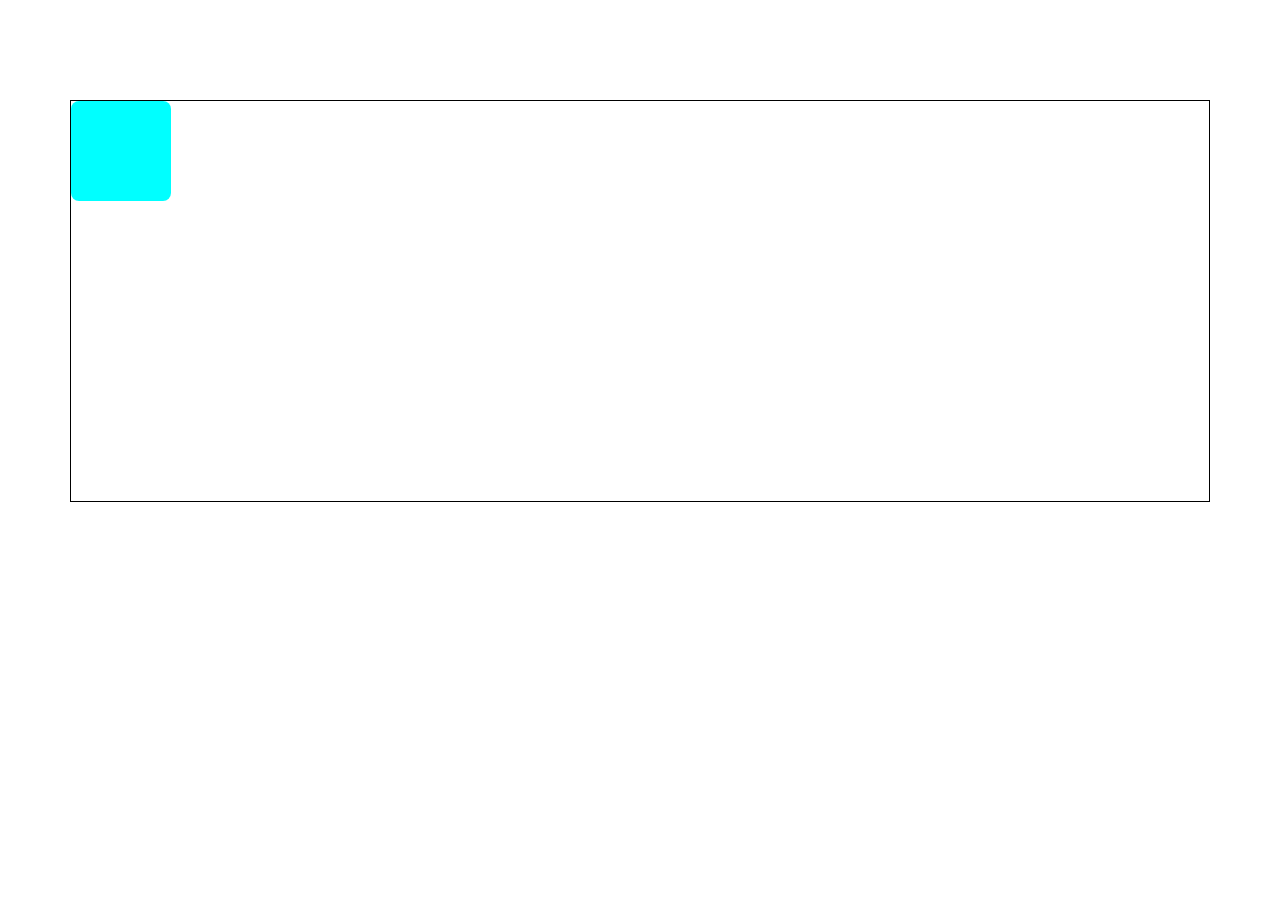
<file: Animations/index.html>
<!DOCTYPE html>
<html lang="en">
<head>
    <meta charset="UTF-8">
    <meta name="viewport" content="width=device-width, initial-scale=1.0">
    <title>Animations</title>
    <link rel="stylesheet" href="./style.css">
</head>
<body>

    <div class="container">
        <div class="box"></div>
    </div>
    
</body>
</html>
</file>
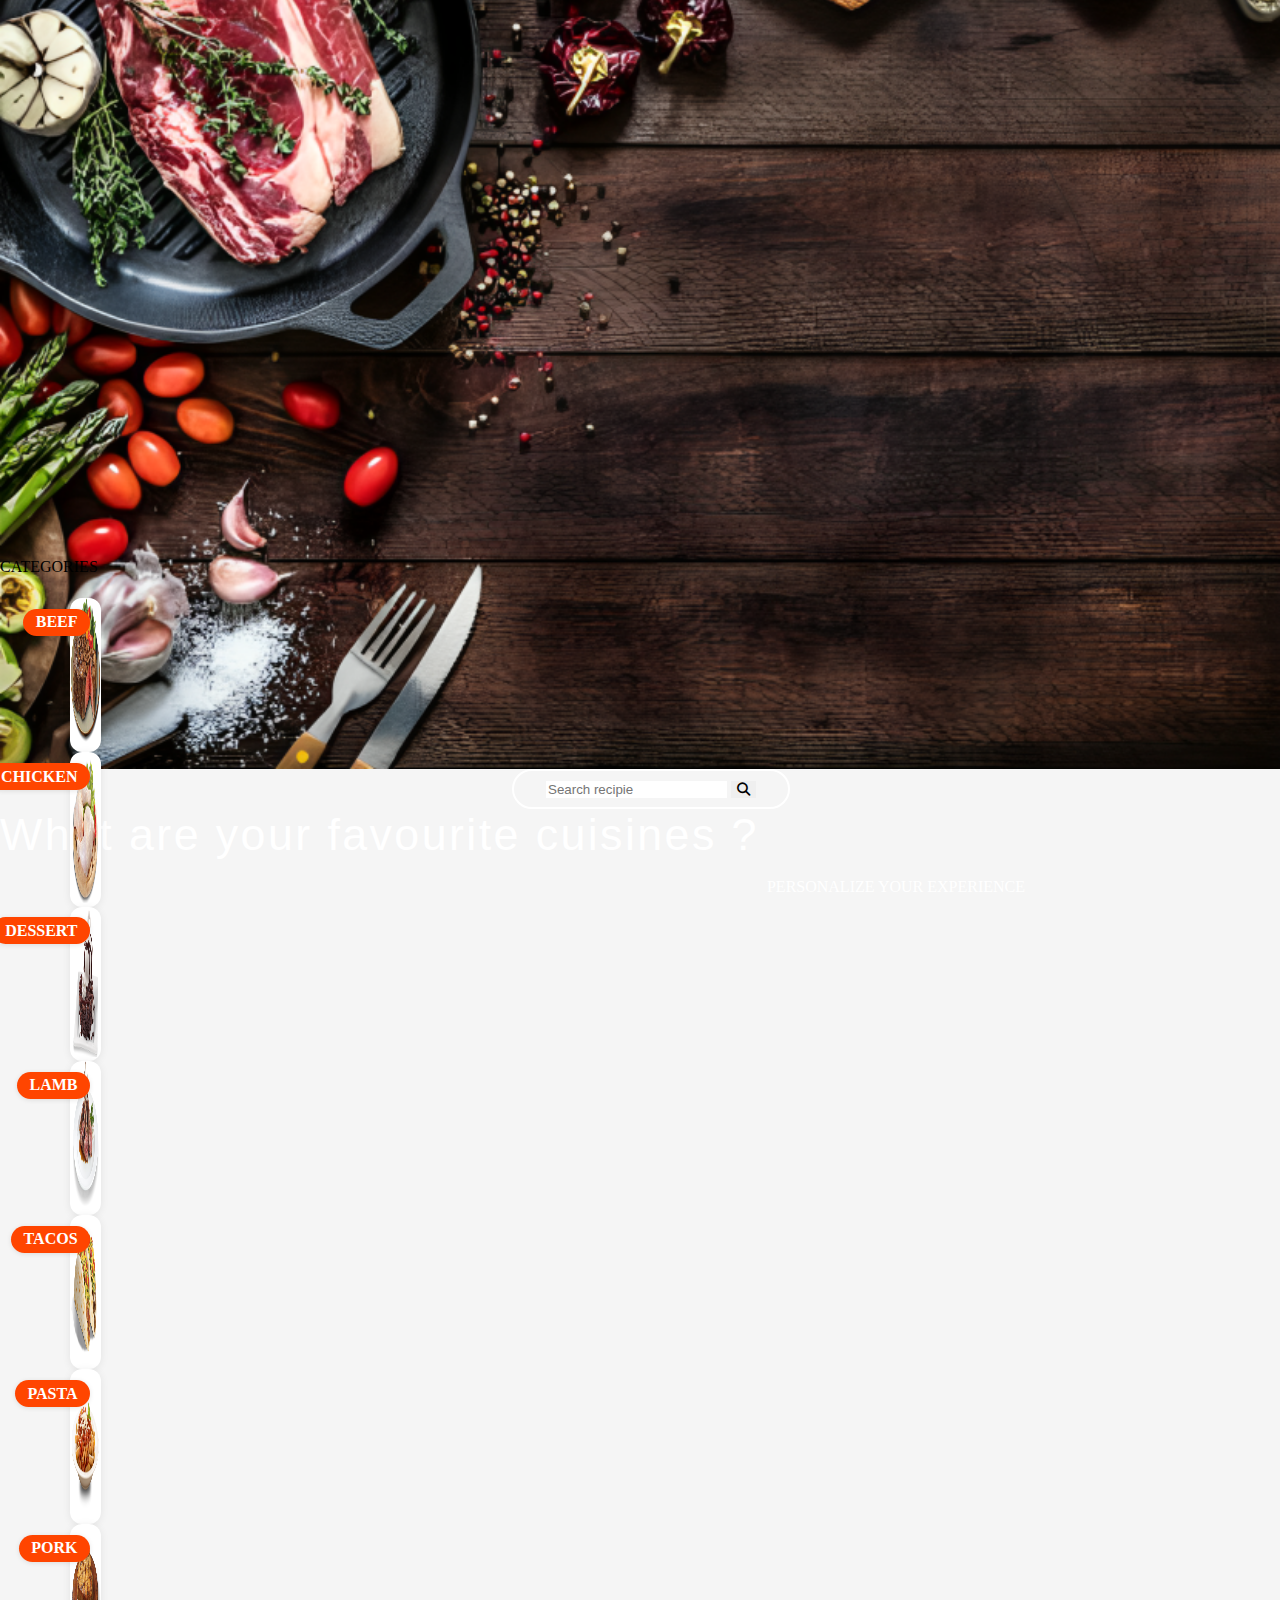
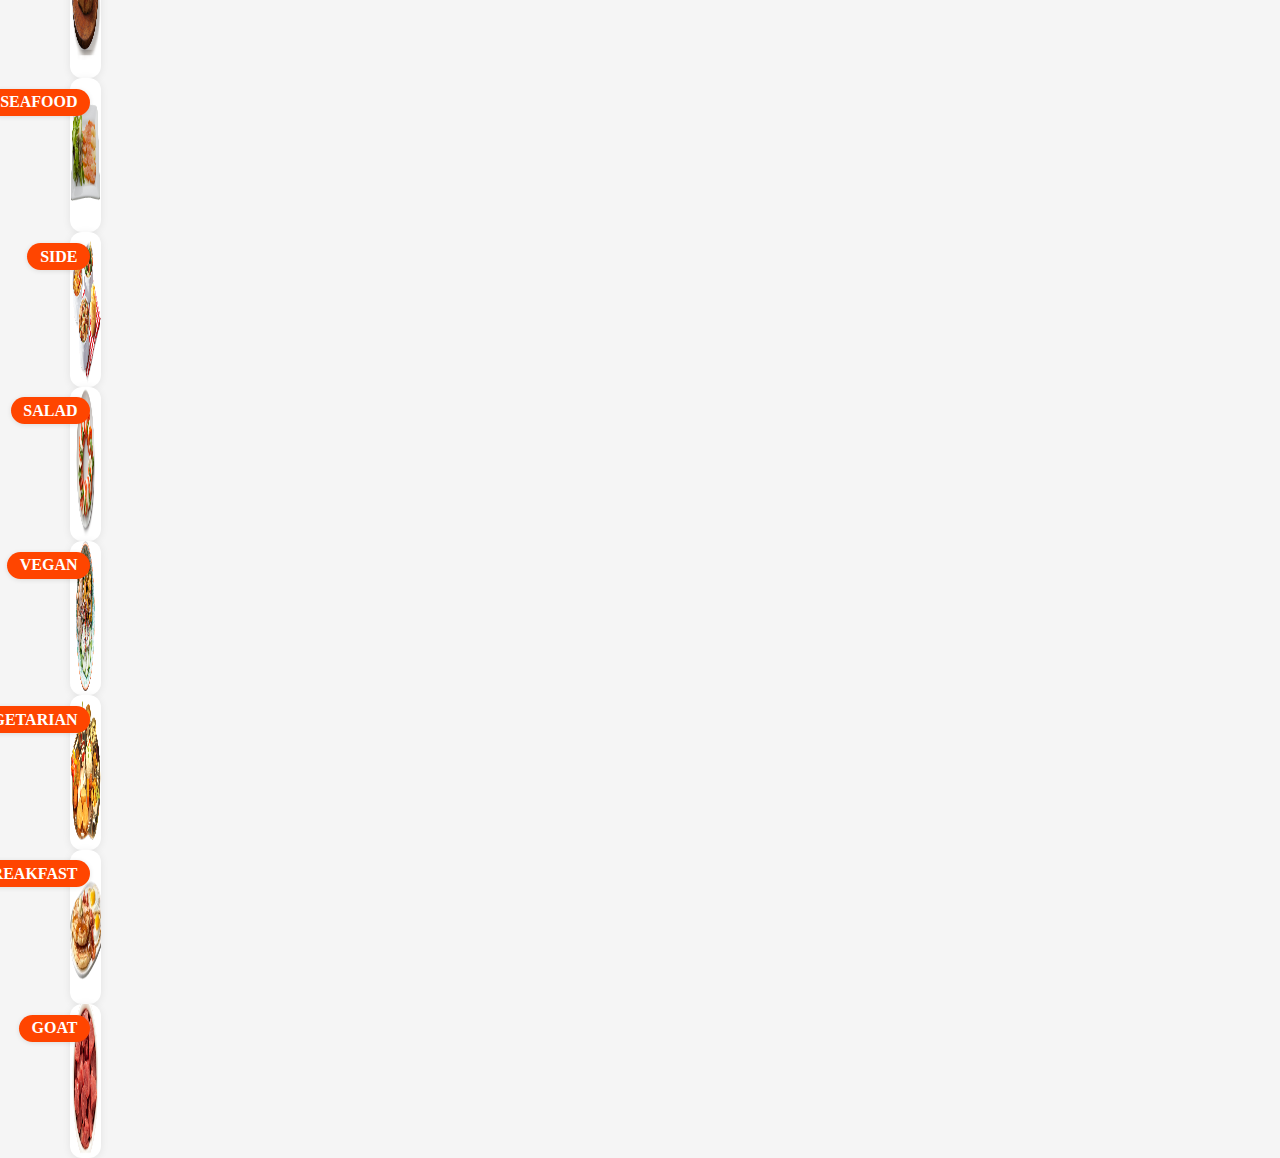
<file: MealFinder/index.html>
<!DOCTYPE html>
<html lang="en">
<head>
    <meta charset="UTF-8">
    <meta name="viewport" content="width=device-width, initial-scale=1.0">
    <title>MealFinder</title>
    <link rel="stylesheet" href="./style.css">
    <link rel="stylesheet" href="https://cdnjs.cloudflare.com/ajax/libs/font-awesome/6.4.0/css/all.min.css" />
</head>
<body>
    <div class="container">   
        <!--Navbar  -->
        <div class="nav">
            <div class="logo">
                <img src="./assets/images/mflogo.jpg" alt="img"> 
            </div>
            <div class="hamburger">
                <i class="fa-solid fa-bars" style="color: #ffffff;"></i>
            </div>
        </div>
        
        <!--Navbar ends -->   
        
        <!-- search container -->
        <div class="searchcontainer">
                <img src="./assets/images/Screenshot 2025-07-18 134955.png" alt="tableimage">
                    <form class="searchbar" action="#">
                    <input type="search" placeholder="Search recipie" name="search">
                    <button type="submit"><i class="fa fa-search"></i></button>
                    </form>
                <div class="text">What are your favourite cuisines ?</div>
                <p class="ptext">PERSONALIZE YOUR EXPERIENCE</p>
        </div>
        <!-- search container -->


        <!--Categories  -->

        <div class="categories">
            <P>CATEGORIES</P>
        </div>

        <div class="border">

        </div>

     <!--Categories  ends -->

     <!-- category cards -->

        <div class="categoriescontainer">
            <div class="cards">

                <div class="category-card">
                    <img src="./assets/images/beef.png" alt="Beef" />
                    <span >BEEF</span>
                </div>

                <div class="category-card">
                    <img src="./assets/images/chicken.png" alt="Chicken" />
                    <span >CHICKEN</span>
                </div>

                <div class="category-card">
                    <img src="./assets/images/dessert.png" alt="Dessert" />
                    <span >DESSERT</span>
                </div>

                <div class="category-card">
                    <img src="./assets/images/lamb.png" alt="Lamb" />
                    <span >LAMB</span>
                </div>

                <div class="category-card">
                    <img src="./assets/images/miscellaneous.png" alt="Misc" />
                    <span >TACOS</span>
                </div>

                <div class="category-card">
                    <img src="./assets/images/pasta.png" alt="Pasta" />
                    <span >PASTA</span>
                </div>

                <div class="category-card">
                    <img src="./assets/images/pork.png" alt="Pork" />
                    <span >PORK</span>
                </div>

                <div class="category-card">
                    <img src="./assets/images/seafood.png" alt="Seafood" />
                    <span >SEAFOOD</span>
                </div>

                <div class="category-card">
                    <img src="./assets/images/side.png" alt="Side" />
                    <span >SIDE</span>
                </div>

                <div class="category-card">
                    <img src="./assets/images/starter.png" alt="Salad" />
                    <span >SALAD</span>
                </div>

                <div class="category-card" id="faultimg">
                    <img src="./assets/images/vegan.png" alt="Vegan" />
                    <span >VEGAN</span>
                </div>

                <div class="category-card" id="faultimg">
                    <a href="vegetarian.html">
                    <img src="./assets/images/vegetarian.png" alt="Vegetarian" />
                    </a>
                    <span >VEGETARIAN</span>  
                </div>

                <div class="category-card" id="faultimg">
                    <img src="./assets/images/breakfast.png" alt="Breakfast" />
                    <span >BREAKFAST</span>
                </div>

                <div class="category-card" id="faultimg">
                    <img src="./assets/images/goat.png" alt="Goat" />
                    <span >GOAT</span>
                </div>
            </div>    

        </div>
        
     <!-- category cards end -->

     </div>  









</body>
</html>
</file>
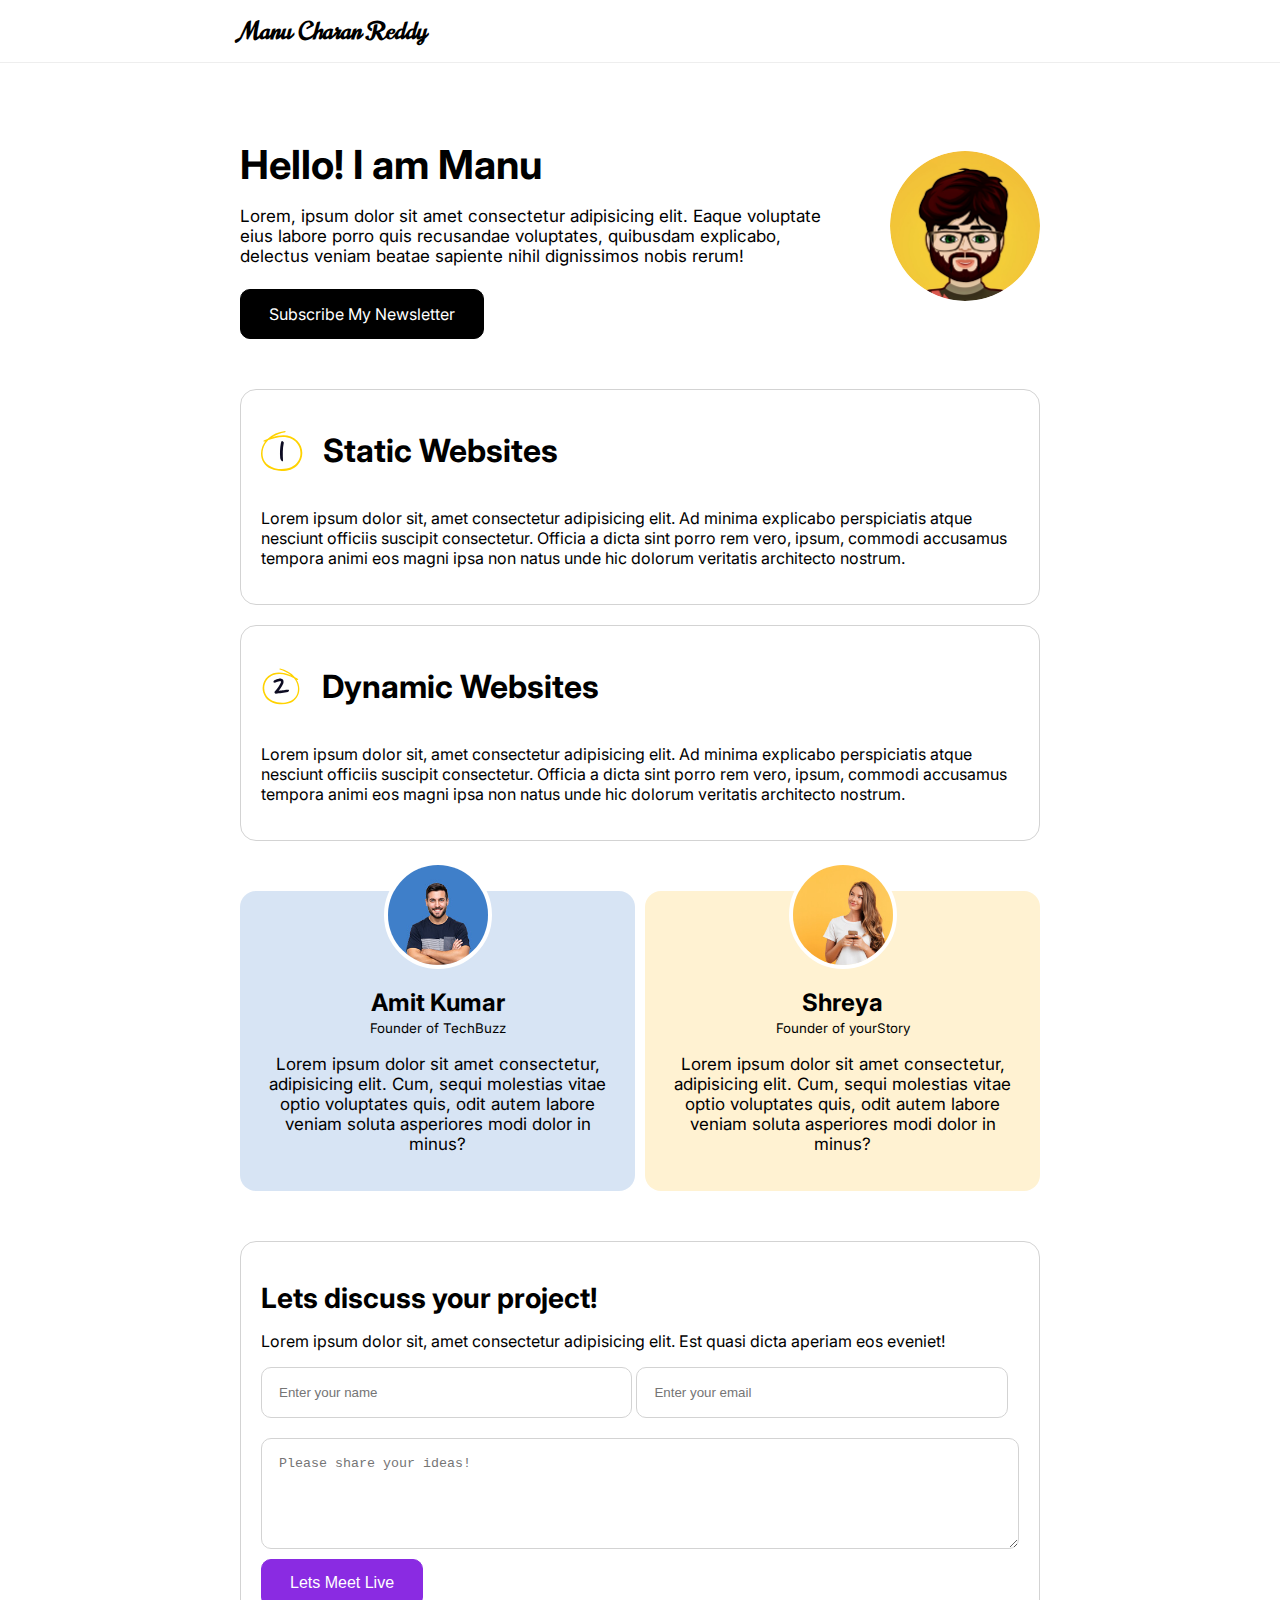
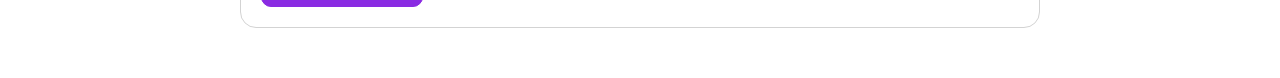
<file: Animations/personal blog CSS/index.html>
<!DOCTYPE html>
<html lang="en">

<head>
    <meta charset="UTF-8">
    <meta http-equiv="X-UA-Compatible" content="IE=edge">
    <meta name="viewport" content="width=device-width, initial-scale=1.0">
    <title>VamseeKrishnaBasicPortfolio</title>
    <link rel="stylesheet" href="style.css">
</head>

<body>
    <nav class="nav">
        <navbar class="navbar">
            <a href="" class="logo">Manu Charan Reddy</a>
            <ul class="navbar-links">
                <li><a href="" class="nav-link">About</a></li>
                <li><a href="" class="nav-link">Blog</a></li>
                <li><a href="" class="nav-link">Contact Me</a></li>
                
            </ul>
        </navbar>
    </nav>


    <section>
        <div class="hero-container">
            <div class="intro">
                <h1 class="title">Hello! I am Manu</h1>
                <p class="desc">Lorem, ipsum dolor sit amet consectetur adipisicing elit. Eaque voluptate eius labore
                    porro quis recusandae voluptates, quibusdam explicabo, delectus veniam beatae sapiente nihil
                    dignissimos nobis rerum!</p>
                <a href="" class="nav-btn">Subscribe My Newsletter</a>

            </div>
            <img src="./img/circle-cropped.png" class="user" alt="">
        </div>
    </section>

    <section>
        <div class="card cardLeft">
            <div class="service-d-flex">
                <img src="./img/Buy Me a Coffee-22.svg" class="service-icon" alt="">
                <h1 class="service-heading">Static Websites</h1>
            </div>

            <p>Lorem ipsum dolor sit, amet consectetur adipisicing elit. Ad minima explicabo perspiciatis atque nesciunt
                officiis suscipit consectetur. Officia a dicta sint porro rem vero, ipsum, commodi accusamus tempora
                animi eos magni ipsa non natus unde hic dolorum veritatis architecto nostrum.</p>
        </div>

        <div class="card cardRight">
            <div class="service-d-flex">
                <img src="./img/Buy Me a Coffee-23.svg" class="service-icon" alt="">
                <h1 class="service-heading">Dynamic Websites</h1>
            </div>
            <p>Lorem ipsum dolor sit, amet consectetur adipisicing elit. Ad minima explicabo perspiciatis atque nesciunt
                officiis suscipit consectetur. Officia a dicta sint porro rem vero, ipsum, commodi accusamus tempora
                animi eos magni ipsa non natus unde hic dolorum veritatis architecto nostrum.</p>
        </div>
    </section>


    <section>
        <div class="feedback-container">
            <div class="feedback-card fc1">
                <div class="feedback-user-container">
                    <img src="./img/16.jpg" class="feedback-user" alt="">
                </div>
                <h2>Amit Kumar</h2>
                <small>Founder of TechBuzz</small>
                <p>Lorem ipsum dolor sit amet consectetur, adipisicing elit. Cum, sequi molestias vitae optio voluptates
                    quis, odit autem labore veniam soluta asperiores modi dolor in minus?</p>
            </div>

            <div class="feedback-card fc2">
                <div class="feedback-user-container">
                    <img src="./img/13.jpg" class="feedback-user" alt="">
                </div>
                <h2>Shreya</h2>
                <small>Founder of yourStory</small>
                <p>Lorem ipsum dolor sit amet consectetur, adipisicing elit. Cum, sequi molestias vitae optio voluptates
                    quis, odit autem labore veniam soluta asperiores modi dolor in minus?</p>
            </div>
        </div>

        <section>
            <div class="card">
                <h1 class="discuss-title">Lets discuss your project!</h1>
                <p>Lorem ipsum dolor sit, amet consectetur adipisicing elit. Est quasi dicta aperiam eos eveniet!</p>
            
                <input type="text" placeholder="Enter your name">
                <input type="email" placeholder="Enter your email">

                <textarea cols="30" rows="5" placeholder="Please share your ideas!"></textarea>
                <button class="submit-btn">Lets Meet Live</button>
            </div>
        </section>

    </section>


    <!-- From Uiverse.io by adamgiebl --> 
<section class="dots-container">
    <div class="dot"></div>
    <div class="dot"></div>
    <div class="dot"></div>
    <div class="dot"></div>
    <div class="dot"></div>
  </section>
  

</body>

</html>
</file>
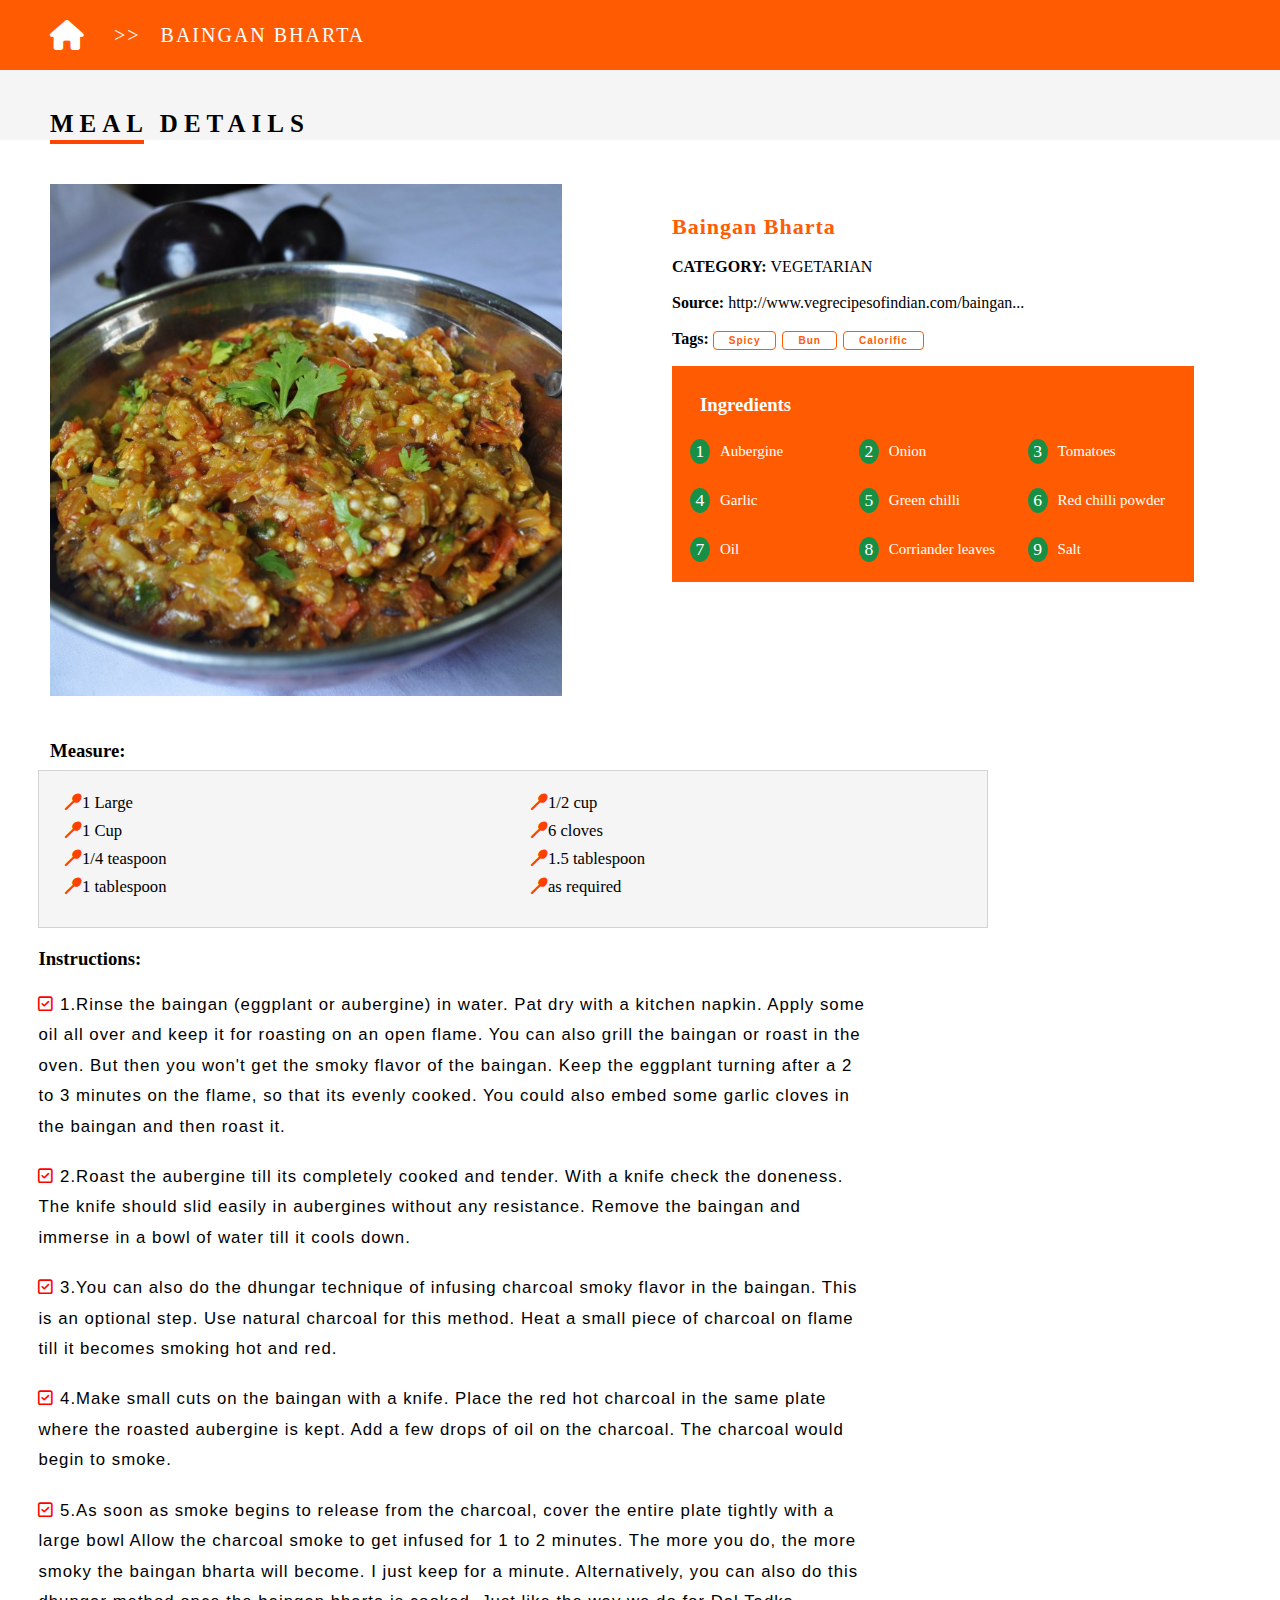
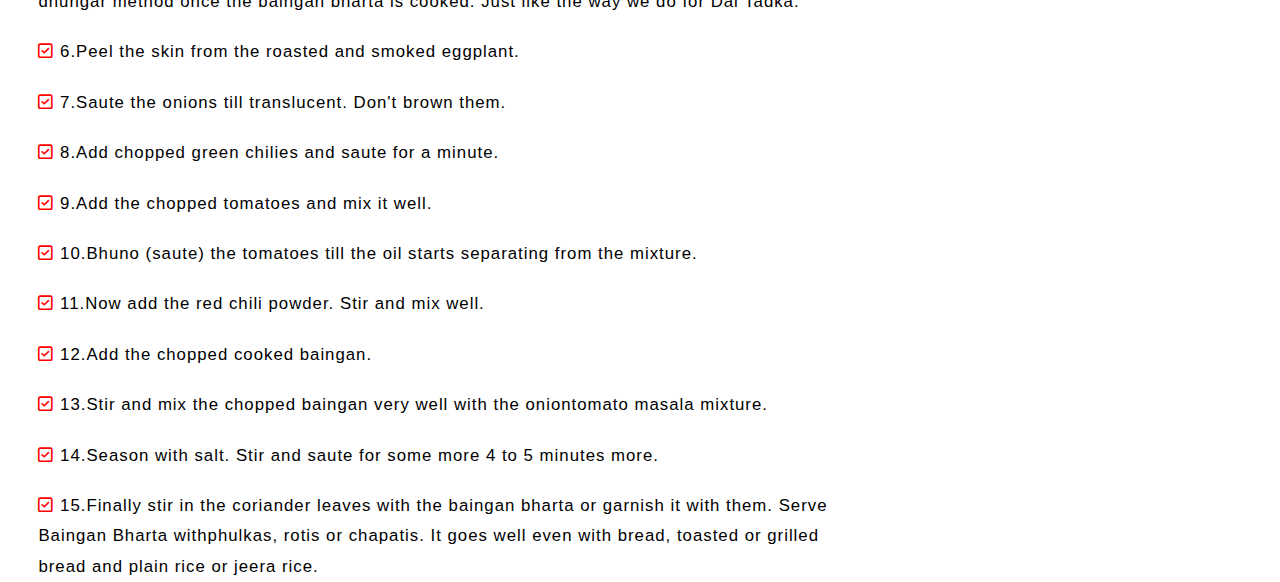
<file: MealFinder/Baingan Bharta.html>
<!DOCTYPE html>
<html lang="en">
<head>
    <meta charset="UTF-8">
    <meta name="viewport" content="width=device-width, initial-scale=1.0">
    <title>Baingan Bharta</title>
    <link rel="stylesheet" href="./style.css">
    <link rel="stylesheet" href="https://cdnjs.cloudflare.com/ajax/libs/font-awesome/6.4.0/css/all.min.css"/>
</head>
<body>
    <div class="containerthree">   
        <!--Navbar  -->
        <div class="navbar">
            
            <div class="home">
               <i class="fa-solid fa-house"></i>
            </div>
            <div class="pagename">
                <p> >>  </p>
                <p> BAINGAN BHARTA </p>
            </div>
        </div>

        <!-- Navbar ends -->

        <!-- meals -->
        <div class="mealdetails">
            <h1>MEAL DETAILS</h1>  
        </div>
        <div class="border">
        </div> 
        <!-- meals end-->



        <!-- Baingan details -->
        
        <div class="baingan">
            <div class="bimage">
                <img src="./assets/images/veg images/images/Bhaingan Barta.jpg" alt="">
            </div>

            <div class="bdetails">
                <h4>Baingan Bharta</h4>
                <P><strong>CATEGORY: </strong> VEGETARIAN</P>
                <P><strong>Source: </strong> http://www.vegrecipesofindian.com/baingan...</P>
                <p id="tags"><strong>Tags: </strong><button>Spicy</button><button>Bun</button><button>Calorific</button></p>
                <div class="ingredients">
                     <h3>Ingredients</h3>
                    <ul >
                        <li><span class="ingredient-num">1</span> Aubergine</li>
                        <li><span class="ingredient-num">2</span> Onion</li>
                        <li><span class="ingredient-num">3</span> Tomatoes</li>
                        <li><span class="ingredient-num">4</span> Garlic</li>
                        <li><span class="ingredient-num">5</span> Green chilli</li>
                        <li><span class="ingredient-num">6</span> Red chilli powder</li>
                        <li><span class="ingredient-num">7</span> Oil</li>
                        <li><span class="ingredient-num">8</span> Corriander leaves</li>
                        <li><span class="ingredient-num">9</span> Salt</li>
                    </ul>
                </div>

            </div>

        </div>

        <!-- Baingan details end-->


        <!-- Measure -->

        <div class="measure">
            <h3>Measure:</h3>
        </div>

        <div class="measurelevel">
            <ul>
                <li><i class="fa-solid fa-spoon" style="color: #ff4000;"></i>1 Large</li>
                <li><i class="fa-solid fa-spoon" style="color: #ff4000;"></i>1 Cup</li>
                <li><i class="fa-solid fa-spoon" style="color: #ff4000;"></i>1/4 teaspoon</li>
                <li><i class="fa-solid fa-spoon" style="color: #ff4000;"></i>1 tablespoon</li>
                <li><i class="fa-solid fa-spoon" style="color: #ff4000;"></i>1/2 cup</li>
                <li><i class="fa-solid fa-spoon" style="color: #ff4000;"></i>6 cloves</li>
                <li><i class="fa-solid fa-spoon" style="color: #ff4000;"></i>1.5 tablespoon</li>
                <li><i class="fa-solid fa-spoon" style="color: #ff4000;"></i>as required</li>
            </ul>
        </div>


        <!-- Instructions -->

         <div class="instructions">
            <h3>Instructions:</h3>
            <p><i class="fa-regular fa-square-check" style="color: #ff0000;"></i>
                1.Rinse the baingan (eggplant or aubergine) in water. Pat dry with a kitchen napkin. Apply some oil all over and
                keep it for roasting on an open flame. You can also grill the baingan or roast in the oven. But then you won't get
                the smoky flavor of the baingan. Keep the eggplant turning after a 2 to 3 minutes on the flame, so that its evenly
                cooked. You could also embed some garlic cloves in the baingan and then roast it.
            </p>

            <p><i class="fa-regular fa-square-check" style="color: #ff0000;"></i>
                2.Roast the aubergine till its completely cooked and tender. With a knife check the doneness. The knife should slid
                easily in aubergines without any resistance. Remove the baingan and immerse in a bowl of water till it cools down.
            </p>

            <p><i class="fa-regular fa-square-check" style="color: #ff0000;"></i>
                3.You can also do the dhungar technique of infusing charcoal smoky flavor in the baingan. This is an optional step.
                Use natural charcoal for this method. Heat a small piece of charcoal on flame till it becomes smoking hot and red.
            </p>

            <p><i class="fa-regular fa-square-check" style="color: #ff0000;"></i>
                4.Make small cuts on the baingan with a knife. Place the red hot charcoal in the same plate where the roasted 
                aubergine is kept. Add a few drops of oil on the charcoal. The charcoal would begin to smoke.
            </p>

            <p><i class="fa-regular fa-square-check" style="color: #ff0000;"></i>
                5.As soon as smoke begins to release from the charcoal, cover the entire plate tightly with a large bowl 
                Allow the charcoal smoke to get infused for 1 to 2 minutes. The more you do, the more smoky the 
                baingan bharta will become. I just keep for a minute. Alternatively, you can also do this dhungar method 
                once the baingan bharta is cooked. Just like the way we do for Dal Tadka.
            </p>

            <p><i class="fa-regular fa-square-check" style="color: #ff0000;"></i>
                6.Peel the skin from the roasted and smoked eggplant.
            </p>

            <p><i class="fa-regular fa-square-check" style="color: #ff0000;"></i>
                7.Saute the onions till translucent. Don't brown them.
            </p>

            <p><i class="fa-regular fa-square-check" style="color: #ff0000;"></i>
                8.Add chopped green chilies and saute for a minute.
            </p>

            <p><i class="fa-regular fa-square-check" style="color: #ff0000;"></i>
                9.Add the chopped tomatoes and mix it well.
            </p>

            <p><i class="fa-regular fa-square-check" style="color: #ff0000;"></i>
                10.Bhuno (saute) the tomatoes till the oil starts separating from the mixture.
            </p>

            <p><i class="fa-regular fa-square-check" style="color: #ff0000;"></i>
                11.Now add the red chili powder. Stir and mix well.
            </p>

            <p><i class="fa-regular fa-square-check" style="color: #ff0000;"></i>
                12.Add the chopped cooked baingan.
            </p>

            <p><i class="fa-regular fa-square-check" style="color: #ff0000;"></i>
                13.Stir and mix the chopped baingan very well with the oniontomato masala mixture.
            </p>

            <p><i class="fa-regular fa-square-check" style="color: #ff0000;"></i>
                14.Season with salt. Stir and saute for some more 4 to 5 minutes more.
            </p>

            <p><i class="fa-regular fa-square-check" style="color: #ff0000;"></i>
                15.Finally stir in the coriander leaves with the baingan bharta or garnish it with
                  them. Serve Baingan Bharta withphulkas, rotis or chapatis. It goes well even with bread,
                  toasted or grilled bread and plain rice or jeera rice.
            </p>


         </div>


    </div>
    
</body>
</html>
</file>
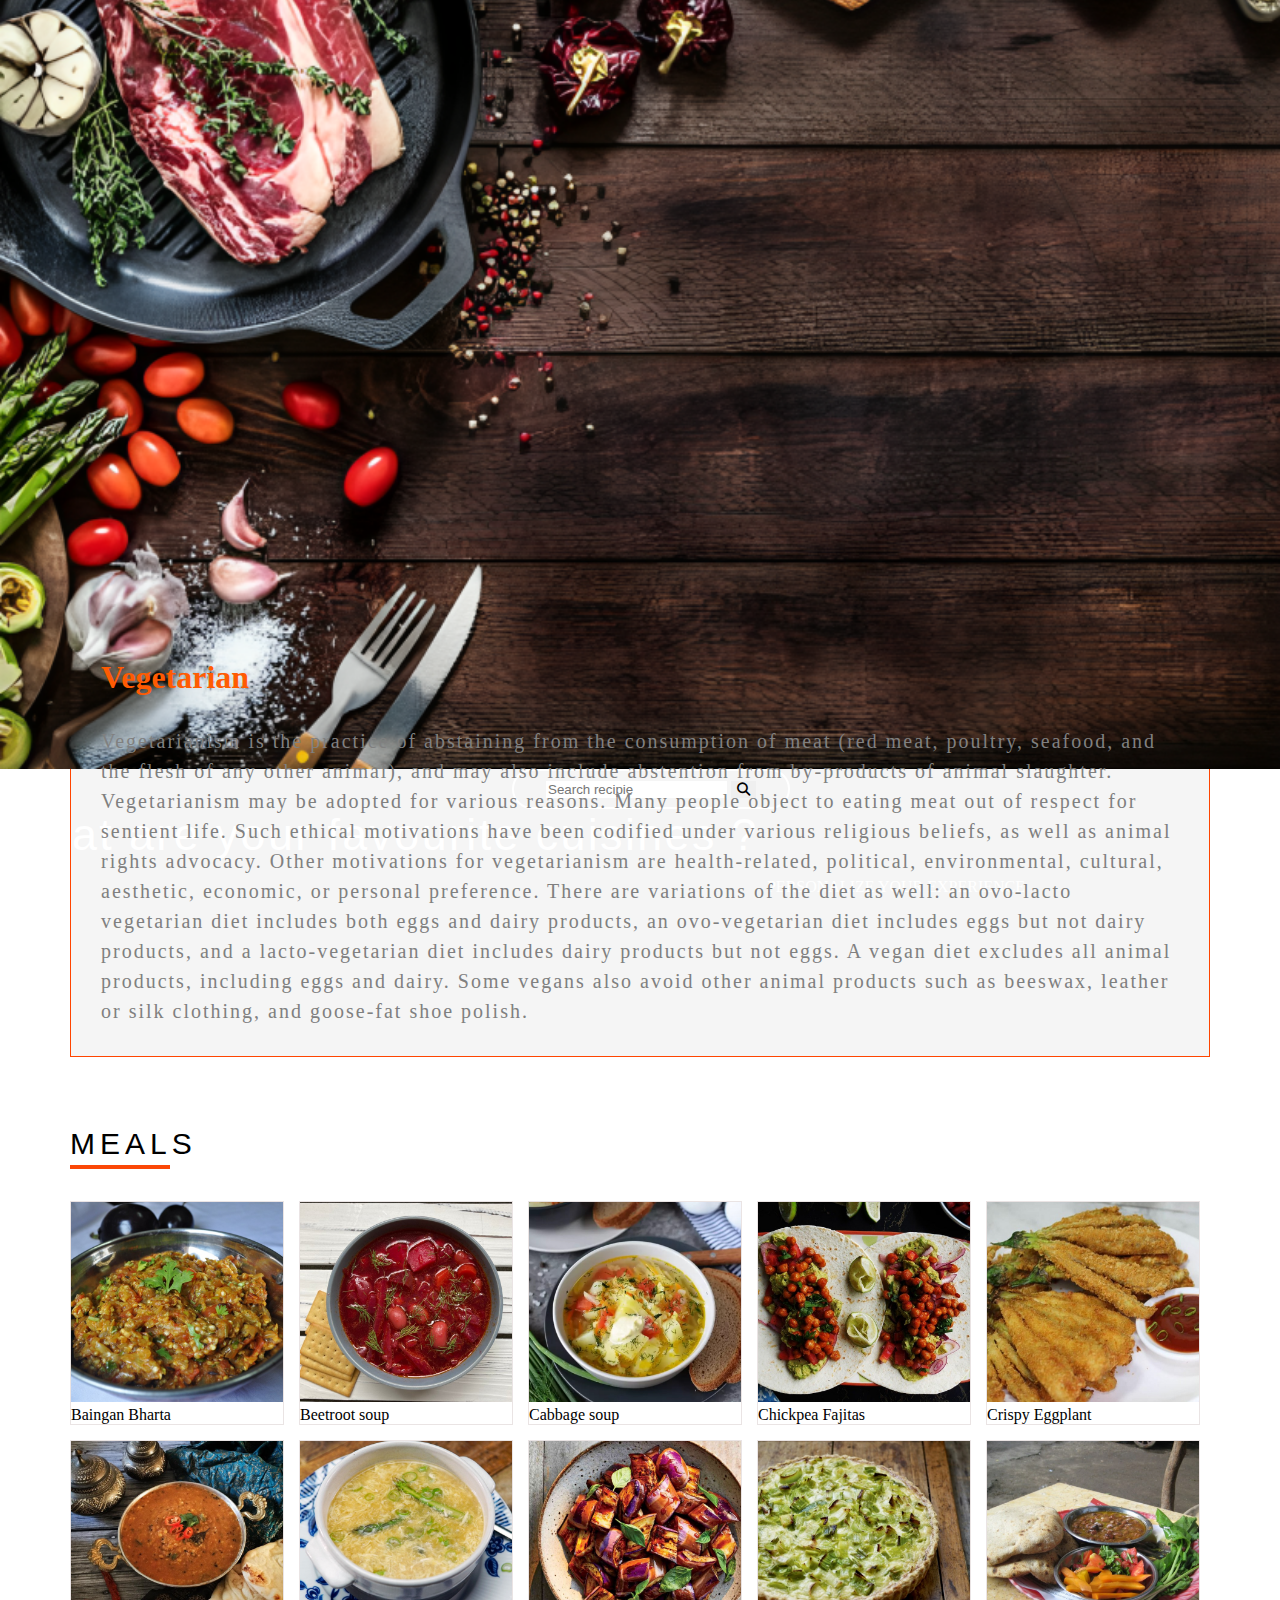
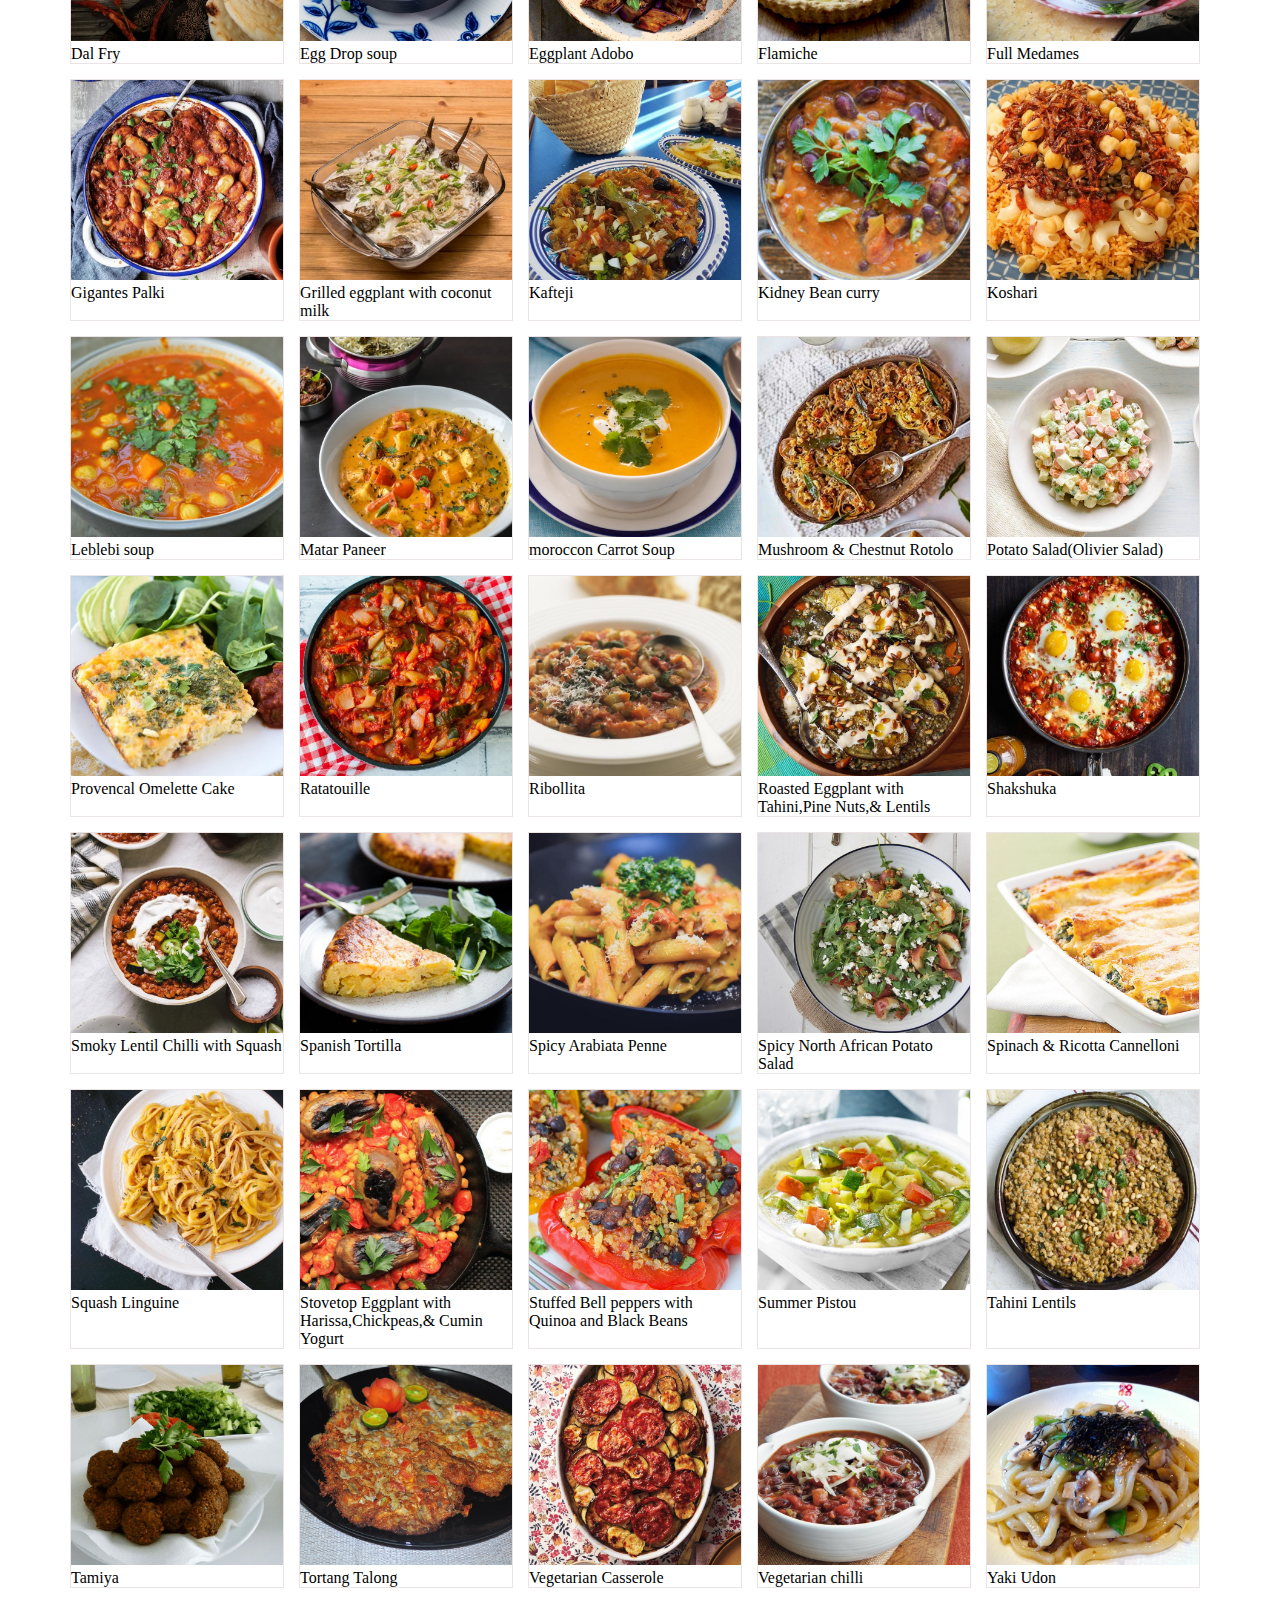
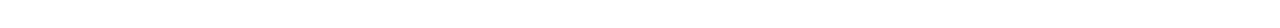
<file: MealFinder/vegetarian.html>
<!DOCTYPE html>
<html lang="en">
<head>
    <meta charset="UTF-8">
    <meta name="viewport" content="width=device-width, initial-scale=1.0">
    <title> Vegetarian</title>
    <link rel="stylesheet" href="./style.css">
    <link rel="stylesheet" href="https://cdnjs.cloudflare.com/ajax/libs/font-awesome/6.4.0/css/all.min.css" />
</head>
<body>
    <div class="pagecontainer">
        <!--Navbar  -->
        <div class="nav">
            <div class="logo">
                <img src="./assets/images/mflogo.jpg" alt="img"> 
            </div>
            <div class="hamburger">
                <i class="fa-solid fa-bars" style="color: #ffffff;"></i>
            </div>
        </div>
        
        <!--Navbar ends -->   
        
        <!-- search container -->
        <div class="searchcontainer">
                <img src="./assets/images/Screenshot 2025-07-18 134955.png" alt="tableimage">
                    <form class="searchbar" action="#">
                    <input type="search" placeholder="Search recipie" name="search">
                    <button type="submit"><i class="fa fa-search"></i></button>
                    </form>
                <div class="text">What are your favourite cuisines ?</div>
                <p class="ptext">PERSONALIZE YOUR EXPERIENCE</p>
        </div>
        <!-- search container ends -->

        <!-- Description box -->

        <div class="descriptionbox">
            <h1>Vegetarian</h1>
            <p1>Vegetarianism is the practice of abstaining from the consumption of meat (red meat, poultry, seafood, and the flesh of any other animal), and may also include abstention from by-products of animal slaughter. Vegetarianism may be adopted for various reasons. Many people object to eating meat out of respect for sentient life. Such ethical motivations have been codified under various religious beliefs, as well as animal rights advocacy. Other motivations for vegetarianism are health-related, political, environmental, cultural, aesthetic, economic, or personal preference. There are variations of the diet as well: an ovo-lacto vegetarian diet includes both eggs and dairy products, an ovo-vegetarian diet includes eggs but not dairy products, and a lacto-vegetarian diet includes dairy products but not eggs. A vegan diet excludes all animal products, including eggs and dairy. Some vegans also avoid other animal products such as beeswax, leather or silk clothing, and goose-fat shoe polish.
                
            </p1>
        </div>

         
        <!-- Description box ends-->


        <!-- meals -->
        <div class="meals">
            <P class="meals-title"  >MEALS</P>  
        </div>
        
        <!-- meals end-->

        <!-- vegetarian cards -->

        <div class="vegetariancards">

            <div class="vegcard">
                 <a href="Baingan Bharta.html">
                <img src="./assets/images/veg images/images/Bhaingan Barta.jpg" alt="Bhaingan barta" />
                 </a>
                <span >Baingan Bharta</span>
            </div>

            <div class="vegcard">
                <img src="./assets/images/veg images/images/Beetroot soup.jpg" alt="Beetroot soup" />
                <span >Beetroot soup</span>
            </div>

            <div class="vegcard">
                <img src="./assets/images/veg images/images/Cabbage soup.jpg" alt="Cabbage soup" />
                <span >Cabbage soup</span>
            </div>

            <div class="vegcard">
                <img src="./assets/images/veg images/images/Chickpea Fajitas.jpg" alt="Chickpea Fajitas" />
                <span >Chickpea Fajitas</span>
            </div>

            <div class="vegcard">
                <img src="./assets/images/veg images/images/Crispy Eggplant.jpg" alt="Crispy Eggplant" />
                <span >Crispy Eggplant</span>
            </div>

            <div class="vegcard">
                <img src="./assets/images/veg images/images/Dal Fry.jpg" alt="Dal Fry" />
                <span >Dal Fry</span>
            </div>

            <div class="vegcard">
                <img src="./assets/images/veg images/images/Egg Drop Soup.jpg" alt="Egg Drop soup" />
                <span >Egg Drop soup</span>
            </div>

            <div class="vegcard">
                <img src="./assets/images/veg images/images/Egg Plant Adobo.jpg" alt="Eggplant Adobo" />
                <span > Eggplant Adobo</span>
            </div>

            <div class="vegcard">
                <img src="./assets/images/veg images/images/Flamiche.jpg" alt="Flamiche" />
                <span >Flamiche</span>
            </div>

            <div class="vegcard">
                <img src="./assets/images/veg images/images/Full Medames.jpg" alt="Full Medames" />
                <span >Full Medames</span>
            </div>

              <div class="vegcard">
                <img src="./assets/images/veg images/images/Gigantes Plaki.jpg" alt="Gigantes Palki" />
                <span >Gigantes Palki</span>
            </div>

            <div class="vegcard">
                <img src="./assets/images/veg images/images/Grilled Eggplant With Coconut Milk.jpg" alt="Grilled eggplant with coconut milk" />
                <span >Grilled eggplant with coconut milk</span>
            </div>

            <div class="vegcard">
                <img src="./assets/images/veg images/images/Kafteji.jpg" alt="Kafteji" />
                <span >Kafteji</span>
            </div>

            <div class="vegcard">
                <img src="./assets/images/veg images/images/Kidney Bean Curry.jpg" alt="Kidney Bean curry" />
                <span >Kidney Bean curry</span>
            </div>

            <div class="vegcard">
                <img src="./assets/images/veg images/images//Koshari.jpg" alt="Koshari" />
                <span >Koshari</span>
            </div>

              <div class="vegcard">
                <img src="./assets/images/veg images/images/Leblebi Soup.jpg" alt="Leblebi soup" />
                <span >Leblebi soup</span>
            </div>

            <div class="vegcard">
                <img src="./assets/images/veg images/images/Matar Paneer.jpg" alt="Matar Paneer" />
                <span >Matar Paneer</span>
            </div>

            <div class="vegcard">
                <img src="./assets/images/veg images/images/Moroccon Corrot Soup.jpg" alt="moroccon Carrot Soup" />
                <span >moroccon Carrot Soup</span>
            </div>

            <div class="vegcard">
                <img src="./assets/images/veg images/images/Mushroom & Chestnut Rotollo.jpg" alt="Mushroom & Chestnut Rotolo" />
                <span >Mushroom & Chestnut Rotolo</span>
            </div>

            <div class="vegcard">
                <img src="./assets/images/veg images/images/Potato Salad.jpg" alt="Potato Salad(Olivier Salad)" />
                <span >Potato Salad(Olivier Salad)</span>
            </div>

              <div class="vegcard">
                <img src="./assets/images/veg images/images/Provoncal Omelette.jpg" alt="Provencal Omelette Cake" />
                <span >Provencal Omelette Cake</span>
            </div>

            <div class="vegcard">
                <img src="./assets/images/veg images/images/Ratatouille.jpg" alt="Ratatouille" />
                <span >Ratatouille</span>
            </div>

            <div class="vegcard">
                <img src="./assets/images/veg images/images/Ribollita.jpg" alt="Ribollita" />
                <span >Ribollita</span>
            </div>

            <div class="vegcard">
                <img src="./assets/images/veg images/images/Roasted Eggplant with Tahini,Pinenuts & Lentils.jpg" alt="Roasted Eggplant " />
                <span >Roasted Eggplant with Tahini,Pine Nuts,& Lentils</span>
            </div>

            <div class="vegcard">
                <img src="./assets/images/veg images/images/Shakshuka.jpg" alt="Shakshuka" />
                <span >Shakshuka</span>
            </div>

              <div class="vegcard">
                <img src="./assets/images/veg images/images/Smoky lentil chilli with squash.jpg" alt="Smoky Lentil Chilli with Squash" />
                <span >Smoky Lentil Chilli with Squash</span>
            </div>

            <div class="vegcard">
                <img src="./assets/images/veg images/images/Spanish Tortilla.jpg" alt="Spanish Tortilla" />
                <span >Spanish Tortilla</span>
            </div>

            <div class="vegcard">
                <img src="./assets/images/veg images/images/Spicy Arabiata penne.jpg" alt="Spicy Arabiata Penne" />
                <span >Spicy Arabiata Penne</span>
            </div>

            <div class="vegcard">
                <img src="./assets/images/veg images/images/Spicy North African Potato salad.jpg" alt="Spicy North African Potato Salad" />
                <span >Spicy North African Potato Salad</span>
            </div>

            <div class="vegcard">
                <img src="./assets/images/veg images/images/Spinach & Ricotta canallonni.jpg" alt="Spinach & Ricotta Cannelloni" />
                <span >Spinach & Ricotta Cannelloni</span>
            </div>


              <div class="vegcard">
                <img src="./assets/images/veg images/images/Squah Linguine.jpg" alt="Squash Linguine" />
                <span >Squash Linguine</span>
            </div>

            <div class="vegcard">
                <img src="./assets/images/veg images/images/Stovetop Eggplant with Harriss and cumin yougurt.jpg" alt="Stovetop" />
                <span >Stovetop Eggplant with Harissa,Chickpeas,& Cumin Yogurt</span>
            </div>

            <div class="vegcard">
                <img src="./assets/images/veg images/images/Stuffed Bellpepper with Quinoa and black beans.jpg" alt="Stuffed Bell " />
                <span >Stuffed Bell peppers with Quinoa and Black Beans</span>
            </div>

            <div class="vegcard">
                <img src="./assets/images/veg images/images/Summer Pistou.jpg" alt="Summer Pistou" />
                <span >Summer Pistou</span>
            </div>

            <div class="vegcard">
                <img src="./assets/images/veg images/images/Tahini Lentils.jpg" alt="Tahini Lentils" />
                <span >Tahini Lentils</span>
            </div>


              <div class="vegcard">
                <img src="./assets/images/veg images/images/Tamiya.jpg" alt="Tamiya" />
                <span >Tamiya</span>
            </div>

            <div class="vegcard">
                <img src="./assets/images/veg images/images/Tortang Talong.jpg" alt="Tortang Talong" />
                <span >Tortang Talong</span>
            </div>

            <div class="vegcard">
                <img src="./assets/images/veg images/images/Vegetarian Casserole.jpg" alt="Vegetarian Casserole" />
                <span >Vegetarian Casserole</span>
            </div>

            <div class="vegcard">
                <img src="./assets/images/veg images/images/Vegetarian chilli.jpg" alt="Vegetarian chilli" />
                <span >Vegetarian chilli</span>
            </div>

            <div class="vegcard">
                <img src="./assets/images/veg images/images/Yaki Udon.jpg" alt="Yaki Udon" />
                <span >Yaki Udon</span>
            </div>


        </div>


        <!-- vegetarian cards end-->


    </div> 
    
</body>
</file>
<file: Animations/style.css>
/* 

    CSS Animations : 
*/


.container{
    width: 90%;
    border: 1px solid black;
    margin: 100px auto;
    height: 400px;
}

.container .box{
    width: 100px;
    height: 100px;
    background-color: aqua;
    position: relative;
    border-radius: 8px;
    /* Animation props */
    animation-name: slide;
    animation-duration: 4s;
    animation-fill-mode: forwards;
    animation-iteration-count: infinite;
    animation-direction:alternate;
    animation-timing-function:cubic-bezier(0,.99,1,.03);
}

@keyframes slide {
    /* from{
        left : 0px;
        background-color: aqua;
        border-radius: 0px;
    }

    to{
        left : 1180px;
        background-color: red;
        border-radius: 50%;
    } */

    0%{
        left: 0px;
        top: 0px;
        background-color: aqua;
        transform: rotate(0deg);
    }

    25%{
        left: 1180px;
        top: 0px;
        background-color: red;
        border-radius: 0px;


    }

    50%{
        left: 1180px;
        top: 300px;
        background-color: rgb(51, 48, 48);
    }

    75%{
        left: 0px;
        top: 300px;
        background-color: rgb(64, 255, 0);
    }

    100%{
        left: 0px;
        top: 0px;
        background-color: rgb(0, 8, 255);
        border-radius: 50%;
        transform: rotate(270deg);
    }
}
</file>
<file: MealFinder/style.css>
*{
    margin: 0%;
    border: 0px;
    
    
}


.container{
    background-color:whitesmoke;
    width: 100%;
    overflow-x: hidden;

}

/*  Navbar   */

.nav {
  display: flex;
  background-color: #ff5b02;
  justify-content: space-between;
  width: 100%;
  height: 7vh;
  align-items: center;
}

.nav .logo {
  margin-left: 4.8vw;
}

.nav .logo img {
  width: 13.9vw;
}

.hamburger i {
  font-size: 2rem;
  margin-right: 2.1vw;
}

/* Search container */

.searchcontainer  {
  background-image: url(./assets/images/Screenshot\ 2025-07-18\ 134955.png);
  background-size: cover;
  background-position: center;
  /* width: 100%; */
  height: 55vh; 
  display: flex;
  flex-direction: column;
  justify-content: center;
  text-align: center;
  
}

.searchbox{
  margin-top: 1vh  ;
  display: flex;
  align-items: center;
  justify-content:center;
  gap: 1.1vh;
}


  .searchbar{
    border-radius: 5vh;
    border: 2px solid white;
    width: 20vw;
    padding: 1vh;
    font-size: 1em;
    margin-left: 40vw;
  }


.searchbox button {
  background-color: #ff5b02;
  height: 4.5vh;
  width: 4.5vh;
  border-radius: 50%;
  border: 0.1rem solid black;
}


.searchbox button:hover {
  transform: scale(1.2);
}


.searchcontainer p{
  margin-top: 2vh;
  margin-left: 40vw;
  display: block;
  color: #ffffff;
  


}



.text {
  display: flex;
  align-items: end;
  color: white;
  font-size: 2.8rem;
  font-family: Impact, Haettenschweiler, 'Arial Narrow Bold', sans-serif;
  letter-spacing: 0.15rem;
}


/* CATEGORIES */

.categories-title {
  display: inline-block;
  position: relative;
  font-size: 2rem;
  font-weight: bold;
  letter-spacing: 0.3rem;
  color: black;
  margin: 2vh 2vh 0 5.5vw;
}

.categories-title::after {
  content: "";
  display: block;
  height: 0.3vh;
  width: 8vw;
  background: orangered;
  border-radius: 0.2rem;
  margin-top: 0.3vh;
  position: absolute;
  left: 0;
}

/* categoriescontainer */

.categoriescontainer {
  display: flex;
  flex-wrap: wrap;
  gap: 1.7vw;
  margin: 0 5.5vw;
  margin-top: 2vh;
}

.category-card {
  background: #fff;
  border-radius: 0.75rem;
  box-shadow: 0 0.15vh 1vh rgba(0, 0, 0, 0.08);
  position: relative;
  width: calc(20% - 1.4vw);
}

.category-card img {
  width: 100%;
  height: 16.7vh;
 
}

.category-card span {
  position: absolute;
  top: 1.2vh;
  right: 0.8vw;
  background: orangered;
  color: #fff;
  font-weight: 600;
  padding: 0.5vh 1vw;
  font-size: 1rem;
  border-radius: 1rem;
  z-index: 2;
  box-shadow: 0 0.1vh 0.6vh rgba(0, 0, 0, 0.1);
}

.category-card:hover img {
  transform: scale(0.92);
  transition: 1.2s;
}



/* media queries */

/* Tablets: 1024px  */
@media (max-width: 1024px) {
  .searchbar {
    width: 40vw;
    font-size: 0.9rem;
    margin-left: 30vw;
  }

  .text {
    font-size: 2.2rem;
  }

  .category-card {
    width: calc(33.33% - 1.4vw);
  }
}


/* Small Tablets: 768px */
@media (max-width: 768px) {
  .searchbar {
    width: 50vw;
    font-size: 0.8rem;
    margin-left: 25vw;
  }

  .text {
    font-size: 1.8rem;
  }

  .hamburger i {
    font-size: 1.5rem;
  }

  .category-card {
    width: calc(50% - 1.4vw);
  }

  .categories-title {
    font-size: 1.6rem;
    letter-spacing: 0.2rem;
  }
}


/*  mobiles 480px  */
@media (max-width: 480px) {
  .nav {
    height: 7vh;
  }

  .nav .logo img {
    width: 20vw;
  }

  .hamburger i {
    font-size: 1.3rem;
  }

  .searchbar {
    width: 60vw;
    font-size: 0.7rem;
    margin-left: 20vw;
  }

  .searchbox button {
    height: 4vh;
    width: 4vh;
  }

  .text {
    font-size: 1.4rem;
    text-align: center;
    justify-content: center;
  }

  .searchcontainer p {
    font-size: 0.8rem;
    margin-left: 0;
  }

  .category-card {
    width: 100%;
  }

  .categories-title {
    font-size: 1.4rem;
    letter-spacing: 0.15rem;
  }
}


/*  Small mobiles devices: 320px  */
@media (max-width: 320px) {
  .searchbar {
    width: 70vw;
    font-size: 0.6rem;
    margin-left: 15vw;
  }

  .text {
    font-size: 1.1rem;
  }

  .searchcontainer p {
    font-size: 0.7rem;
  }

  .hamburger i {
    font-size: 1.1rem;
  }

  .category-card span {
    font-size: 0.8rem;
    padding: 0.3vh 0.8vw;
  }

  .categories-title {
    font-size: 1.2rem;
  }
}


/* Categories container ends */



/* vege page */


  /* Description box  */

   .descriptionbox{
    border:solid 1px orangered;
    margin: 70px 70px;
    padding: 30px 30px;
    background-color:whitesmoke;
    
   }

   .descriptionbox h1{
    color: #ff5b02;
    margin-bottom: 30px;
   }

   .descriptionbox p1{
    color: gray;
    line-height: 1.5;
    font-size: 20px;
    letter-spacing: 2px;
    
   }

    /* Description box ends  */

    /* meals  */


   .meals{
      margin-left: 70px;
      font-family: Arial, Helvetica, sans-serif;
      font-size:30px;
      letter-spacing: 5px;
   }


   .meals-title::after{
      content: "";
      display: block;
      height: 4px;                    
      width: 100px;
      background: rgb(251, 71, 6);           
      margin-top: 4px;                
      position: absolute;
      left:70px;
   }

    /* meals end */


  
    
    .vegetariancards{
  display: flex;
  flex-wrap: wrap;
  gap: 15px;
  margin:40px 70px;


  }

.vegcard{
  background-color: white;
  width: 16vw;
  width: calc((100% - 80px) / 5);
  position: relative;
  border: 1.5PX solid rgb(234, 228, 228);

  
}

.vegcard img{
  height: 200px;
  width: 100%;
  
  object-fit: cover;
  
}

.vegcard span{
align-items: center;
padding-top:8px;

  
}


/* veg page media queries */



/* Tablets: max-width 1024px */
@media (max-width: 1024px) {

      .searchbar {
    width: 40vw;
    font-size: 0.6rem;
    margin-left: 45vw;
  }


  .descriptionbox {
    margin: 5vh 5vw;
    padding: 3vh 3vw;
  }

  .descriptionbox p1 {
    font-size: 1rem;
    letter-spacing: 1px;
  }

  .meals {
    margin-left: 5vw;
    font-size: 1.6rem;
  }

  .meals-title::after {
    left: 5vw;
  }

  .vegetariancards {
    gap: 2vw;
    margin: 5vh 5vw;
  }

  .vegcard {
    width: calc(33.33% - 2vw);
  }

  .vegcard img {
    height: 24vh;
  }
}

/* Small Tablets: max-width 768px */
@media (max-width: 768px) {

      .searchbar {
    width: 50vw;
    font-size: 0.6rem;
    margin-left: 40vw;
  }




  .descriptionbox {
    margin: 4vh 4vw;
    padding: 2.5vh 2.5vw;
  }

  .descriptionbox h1 {
    font-size: 1.8rem;
  }

  .descriptionbox p1 {
    font-size: 0.95rem;
    letter-spacing: 0.5px;
  }

  .meals {
    margin-left: 4vw;
    font-size: 1.4rem;
  }

  .meals-title::after {
    left: 4vw;
    width: 80px;
  }

  .vegetariancards {
    gap: 1.5vw;
    margin: 4vh 4vw;
  }

  .vegcard {
    width: calc(50% - 2vw);
  }

  .vegcard img {
    height: 20vh;
  }

  .vegcard span {
    font-size: 0.85rem;
  }
}


/* Mobile Devices: max-width 480px */
@media (max-width: 480px) {

      .searchbar {
    width: 70vw;
    font-size: 0.6rem;
    margin-left: 5vw;
  }


  .descriptionbox {
    margin: 3vh 3vw;
    padding: 2vh 2vw;
  }

  .descriptionbox h1 {
    font-size: 1.6rem;
    text-align: center;
  }

  .descriptionbox p1 {
    font-size: 0.85rem;
    line-height: 1.4;
    text-align: justify;
  }

  .meals {
    margin-left: 3vw;
    font-size: 1.2rem;
  }

  .meals-title::after {
    left: 3vw;
    width: 60px;
  }

  .vegetariancards {
    flex-direction: column;
    gap: 2vh;
    margin: 4vh 4vw;
  }

  .vegcard {
    width: 100%;
  }

  .vegcard img {
    height: 30vh;
  }

  .vegcard span {
    font-size: 0.95rem;
    display: block;
    text-align: center;
    padding: 1vh 0;
  }
}

/* Small Mobile Devices: max-width 320px */
@media (max-width: 320px) {

    .searchbar {
    width: 70vw;
    font-size: 0.6rem;
    margin-left: 5vw;
  }

  .text {
    font-size: 1.1rem;
  }


  .descriptionbox {
    margin: 2vh 3vw;
    padding: 1.5vh 2vw;
  }

  .descriptionbox h1 {
    font-size: 1.4rem;
  }

  .descriptionbox p1 {
    font-size: 0.75rem;
  }

  .meals {
    font-size: 1.1rem;
  }

  .meals-title::after {
    width: 50px;
  }

  .vegcard img {
    height: 25vh;
  }

  .vegcard span {
    font-size: 0.85rem;
  }
}



/* Vegetarian page ends */




/* Baingan page */


.containthree{
    background-color: whitesmoke;
}

/* navbar */
.navbar{
    display: flex;
    gap: 10px;
    background-color: #ff5b02;
    align-items: center;
    height: 70px;
}
.home i{
    color: white;
    margin-left: 50px;
    font-size: 30px;
}

.pagename {
    margin-left: 10px;
   display: flex;
    font-size: 10px;
    color: #ffffff;

}
  

    .pagename p{
        padding: 10px;
        font-size: 20px;
        font-family: 'Times New Roman', Times, serif;
        letter-spacing: 2px;
    }

/* navbar end */

/* mealdetails */


    .mealdetails{
        height: 70px;
        background-color: whitesmoke;
    }

      .mealdetails h1{
    font-size: 25px;
    letter-spacing: 6px;
    padding-left: 50px;
    padding-top: 40px;
      
    }

    .border{
    border: 2px solid orangered;
    width: 90px;
    margin-left: 50px;
    }

/* mealdetails end*/


/* baingan */
.baingan{
    display: flex;
    flex-wrap: wrap;
    background-color: white;
    gap: 80px;

}

.bimage img{
    height: 500px;
    width: 700px;
    margin: 30px;
    margin-left: 50px;
    margin-top: 40px;
}

.bdetails{
    margin-top: 70px;
    
}


    .bdetails h4 {
  color: #ff5b02;
  margin-top: 0;
  margin-bottom: 12px;
  font-size: 22px;
  letter-spacing: 1px;
    }


    .bdetails p {
  margin-top: 18px; 
}


#tags button {
  background-color: white;
  color: #ff5b02;
  border: 1px solid #ff5b02;
  border-radius: 4px;
  margin-right: 6px;
  padding: 3px 15px;
  font-size: 10px;
  font-weight: 600;
  letter-spacing: 1px;
  
}


    .ingredients{
        display: flex;
        flex-wrap: wrap;
        background-color: #ff5b02;
        padding: 10px 22px;
        margin-top: 16px;
        width: 450px;
        height: 180px;
        color: white;

    }


    .ingredients h3{
        margin: 10px 10px;
    }
   
.ingredients ul {
  display: flex;
  flex-wrap: wrap;
  color: white;
  font-size: 15px;
  gap: 20px;
  padding: 0px;
  margin: 0;
  list-style: none;
}


.ingredients li {
  flex: 0 0 calc(33.333% - 13.33px); 
  box-sizing: border-box;
  display: flex;
  align-items: center;

}

.ingredient-num {
  width: 20px;
  height: 25px;
  margin-right: 10px;
  background: #179046;
  border-radius: 50%;
  text-align: center;
  line-height: 25px;
  font-size: 1.1rem;
}

/* baingan ends */

/* measure */

.measure{
    height: 40px;
    background-color: white;
   
}

.measure h3{
    margin-left: 40px; 
    padding: 10px;   
}

.measurelevel {
  background-color: whitesmoke;
  height: 120px;
  width: 1350px;      
  margin-left: 50px;
  border: solid 0.5px lightgray;
  padding: 24px 32px;
}

.measurelevel ul {
  columns: 2;              
  column-gap: 36px;        
  padding: 0;
  margin: 0;
  list-style: none;

}

.measurelevel li {
  font-size: 1.04rem;
  font-weight: 500;
  padding: 4px 0;
}

/* measure end */

/* instruction */


.instructions{
    margin-left:50px ;
    margin-top: 20px;
    width: 900px;
}

.instructions p{
    margin-top: 20px;
    letter-spacing: 1px;
    line-height: 30px;
    font-family: Arial, Helvetica, sans-serif;
}

/* instructions end */


/* baigan page media queries */


@media (max-width: 1440px) {

  .bimage img {
    width: 40vw;
    height: auto;
  }

  .bdetails {
    width: 40vw;
  }

  .ingredients {
    width: 38vw;
    padding: 2vh;
  }

  .measurelevel {
    width: 70vw;
    margin-left: 3vw;
    padding: 2vh 2vw;
  }

  .instructions {
    width: 65vw;
    margin-left: 3vw;
  }

  .instructions p {
    font-size: 1.05rem;
    line-height: 1.9rem;
  }
}


/* Tablets: max-width 1024px */
@media (max-width: 1024px) {

  .navbar {
    flex-direction: column;
    height: auto;
    padding: 2vh 0;
  }

  .home i {
    font-size: 2rem;
    margin-left: 0;
  }

  .pagename {
    flex-direction: column;
    align-items: center;
    margin-left: 0;
  }

  .pagename p {
    font-size: 1.3rem;
    padding: 0.5vh;
  }

  .mealdetails h1 {
    font-size: 2rem;
    padding-left: 4vw;
    padding-top: 2vh;
  }

  .border {
    margin-left: 4vw;
  }

  .baingan {
    flex-direction: column;
    align-items: center;
    gap: 4vh;
  }

  .bimage img {
    width: 90vw;
    height: auto;
    margin: 2vh 0;
  }

  .bdetails {
    margin-top: 2vh;
    width: 90vw;
  }

  .ingredients {
    width: 90%;
    height: auto;
    padding: 2vh;
  }

  .ingredients li {
    flex: 0 0 50%;
  }

  .measurelevel {
    width: 80vw;
    height: auto;
    margin-left: 5vw;
    padding: 2vh 2vw;
  }

  .measurelevel ul {
    columns: 1;
  }

  .instructions {
    width: 90vw;
    margin-left: 5vw;
  }
}

/* Small Tablets: max-width 768px */
@media (max-width: 768px) {

  .pagename p {
    font-size: 1.1rem;
  }

  .mealdetails h1 {
    font-size: 1.8rem;
  }

  .bdetails h4 {
    font-size: 1.6rem;
  }

  .bdetails p,
  #tags button {
    font-size: 0.95rem;
  }

  .ingredients {
    font-size: 0.9rem;
  }

  .ingredient-num {
    font-size: 1rem;
    width: 18px;
    height: 20px;
  }

  .measurelevel li {
    font-size: 1rem;
  }

  .instructions p {
    font-size: 0.95rem;
    line-height: 1.6rem;
  }
}

/* Mobile Devices: max-width 480px */
@media (max-width: 480px) {

  .navbar {
    padding: 1vh;
  }

  .home i {
    font-size: 1.5rem;
  }

  .pagename p {
    font-size: 1rem;
  }

  .mealdetails h1 {
    font-size: 1.6rem;
    padding-left: 2vw;
  }

  .border {
    width: 60px;
    margin-left: 2vw;
  }

  .bimage img {
    width: 100%;
  }

  .bdetails h4 {
    font-size: 1.4rem;
  }

  .bdetails p {
    font-size: 0.85rem;
  }

  #tags button {
    font-size: 0.75rem;
    padding: 0.2rem 0.8rem;
  }

  .ingredients {
    flex-direction: column;
    gap: 1vh;
  }

  .ingredients li {
    flex: 0 0 100%;
  }

  .measure h3 {
    font-size: 1.2rem;
     margin-left: 1vw;
  }

  .measurelevel {
    padding: 1.5vh 1vw;
    
  }

  .measurelevel li {
    font-size: 0.95rem;
  }

  .instructions {
    margin-left: 5vw;
    width: 95vw;
     margin-right: 5vw;
  }

  .instructions p {
    font-size: 0.9rem;
    line-height: 1.5rem;
  }
}

/* Small Mobile Devices: max-width 320px */
@media (max-width: 320px) {

  .pagename p {
    font-size: 1rem;
  }

  .mealdetails h1 {
    font-size: 1.4rem;
  }

  .bdetails h4 {
    font-size: 1.2rem;
  }

  .bdetails p {
    font-size: 0.8rem;
  }

  .ingredient-num {
    font-size: 0.9rem;
    width: 16px;
    height: 18px;
  }

  #tags button {
    font-size: 0.7rem;
    padding: 0.2rem 0.6rem;
  }

  .measure h3 {
    font-size: 1.1rem;
    margin-left: 1vw;
  }

  .measurelevel li {
    font-size: 0.80rem;
  }

  .instructions p {
    font-size: 0.85rem;
  }
}

/* media queries end */
</file>
<file: Animations/personal blog CSS/style.css>
@import url('https://fonts.googleapis.com/css2?family=Inter:wght@400;600;800;900&display=swap');
@import url('https://fonts.googleapis.com/css2?family=Norican&display=swap');
body{
    margin: 0;
    font-family: 'Inter', sans-serif;
}
.nav{
    margin: 0 auto;
    border-bottom: 1px solid #eee;
    display: flex;
    justify-content: center;
}


.logo{
    text-decoration: none;
    font-weight: 800;
    font-size: 24px;
    color: black;
    font-family: 'Norican', cursive;

}

.nav-link{
    margin: 0 10px;
    text-decoration: none;
    color: rgb(35, 35, 35);
}
.nav-btn{
    text-decoration: none;
    background-color: black;
    border:1px solid black;
    color: white;
    padding: 14px 28px;
    border-radius: 10px;
    display: inline-block;
    margin-top: 6px;
}
.nav-btn:hover{
    background-color: #fff;
    border: 1px solid rgb(67, 53, 172);
    color: black;
}
.nav-link:hover{
    color: rgb(80, 80, 80);
}



.title{
    font-size: 40px;
    margin-bottom: 6px;
}

.user{
    height: 150px;
    width: 150px;
    border-radius: 50%;
}
.card{
    border: 1px solid lightgray;
    border-radius: 16px;
    padding: 20px;
    margin: 20px 0;
}  


.service-icon{
    height: 40px;
} 
.service-heading{
    margin-left: 20px;
}
.feedback-card{
    border-radius: 16px;
    width: 400px;
    padding: 20px;
    text-align: center;
}
.feedback-container{
    display: flex;
}
.feedback-card p{
    font-size: 17px;
}
.feedback-card h2{
    margin-bottom: 0;
}
.feedback-user{
    height: 100px;
    width: 100px;
    border: 4px solid white;
    border-radius: 50%;
    margin-top: -50px;
    animation: slideIn 2s linear 1;
}
.feedback-user-container{
    display: flex;
    justify-content: center;
    
}
.fc1{
    background-color: rgba(63, 125, 201, 0.209);
}
.fc2{
    background-color: rgb(255, 242, 210);
    margin-left: 10px;
}
input{
    width: 49%;
    box-sizing: border-box;
    border:1px solid lightgray;
    padding: 17px;
    border-radius: 10px;
}
textarea{
    margin-top: 20px;
    width: 100%;
    border:1px solid lightgray;
    padding: 17px;
    border-radius: 10px;
    box-sizing: border-box;
}
input:focus, textarea:focus{
    outline: none;
    border: 1px solid blueviolet;
}
.discuss-title{
    font-size: 28px;
    margin-bottom: 0;
}
/* screen grater than 586px */
@media(min-width:586px){
    .navbar{
        display: flex;
        /* border-bottom: 1px solid #ddd; */
        justify-content: space-between;
        align-items: center;
        padding: 5px 0;
        width: 800px;
    }
    .navbar-links{
        list-style-type: none;
        display: flex;
    }
    .hero-container{
        display: flex;
        align-items: center;
        justify-content: space-between;
    }
    section{
        margin: 50px auto;
        width: 800px;
    }
    .intro{
        width: 600px;
    }
    .desc{
        font-size: 17px;
    }
    .blog-container{
        display: flex;
    }
    .blog-card{
        width: 320px;
        border-radius: 14px;
        padding: 8px;
        box-shadow: 0 13px 13px #eee;
        margin: 20px;
        transition: 200ms;
    }
    .service-d-flex{
        display: flex;
        align-items: center;
    }
}
/* small less than 586px */
@media(max-width:586px){
    .navbar{
        display: flex;
        /* border-bottom: 1px solid #ddd; */
        justify-content: center;
        align-items: center;
        padding: 5px 0;
        width: 800px;
    }
    .navbar-links{
        display: none;
    }
    .hero-container{
        display: flex;
        justify-content: center;
        flex-wrap: wrap-reverse;
        text-align: center;
    }
    section{
        margin: 50px auto;
        margin:30px 6%;
    }
    .intro{
        text-align: center;
    }
    .desc{
        font-size: 15px;
    }
    .blog-container{
        display: flex;
        flex-wrap: wrap;
    }
    .blog-card{
        width: 320px;
        border-radius: 14px;
        padding: 8px;
        box-shadow: 6px 16px 3px #eee;
        margin: 20px 0;
        transition: 200ms;
        flex-grow: 1;
    }
}


.blog-card-img{
    width: 100%;
    border-radius: 14px;

}
.blog-card:hover{
    transform: rotate(3deg);
}
.submit-btn{
    text-decoration: none;
    background-color: blueviolet;
    border:1px solid blueviolet;
    color: white;
    font-size: 16px;
    padding: 14px 28px;
    border-radius: 10px;
    display: inline-block;
    margin-top: 6px;
}



/* Animations */


@keyframes slideDown {
  0% { transform: translateY(-100%); opacity: 0; }
  100% { transform: translateY(0); opacity: 1; }
}

@keyframes fadeIn {
  to { opacity: 1; }
}

@keyframes bounce {
  0%, 100% { transform: translateY(0); }
  50% { transform: translateY(-4px); }
}

.nav, .navbar {
  animation: slideDown 0.8s ease-out forwards;
}

.nav-link {
  opacity: 0;
  animation: fadeIn 1s forwards;
}
.nav-link:nth-child(1) { animation-delay: 0.3s; }
.nav-link:nth-child(2) { animation-delay: 0.5s; }
.nav-link:nth-child(3) { animation-delay: 0.7s; }

.nav-link {
  position: relative;
}
.nav-link::after {
  content: '';
  position: absolute;
  left: 0;
  bottom: -4px;
  height: 2px;
  width: 100%;
  background-color: black;
  transform: scaleX(0);
  transform-origin: left;
  transition: transform 0.3s ease;
}
.nav-link:hover::after {
  transform: scaleX(1);
}

.nav-btn:hover {
  animation: bounce 0.4s ease;
}




@keyframes slideInLeft {
  0% {
    opacity: 0;
    transform: translateX(-100px);
  }
  100% {
    opacity: 1;
    transform: translateX(0);
  }
}

@keyframes slideInRight {
  0% {
    opacity: 0;
    transform: translateX(100px);
  }
  100% {
    opacity: 1;
    transform: translateX(0);
  }
}



.cardLeft {
  animation: slideInLeft 0.8s ease-out forwards;
}

.cardRight {
  animation: slideInRight 0.8s ease-out forwards;
}


.cardLeft {
  animation: slideInLeft 0.8s ease-out 0.2s forwards;
}
.cardRight {
  animation: slideInRight 0.8s ease-out 0.4s forwards;
}


.fc1, .fc2 {
  transition: transform 0.3s ease, box-shadow 0.3s ease;
}

.fc1:hover, .fc2:hover {
  transform: scale(1.05);
  box-shadow: 0 10px 20px rgba(0, 0, 0, 0.1); 
}


.fc1:hover, .fc2:hover {
  transform: scale(1.05);
  box-shadow: 0 12px 24px rgba(0, 0, 0, 0.15);
  cursor: pointer;
}


.user {
  height: 150px;
  width: 150px;
  border-radius: 50%;
  transition: transform 0.3s ease, box-shadow 0.3s ease;
  position: relative;
  z-index: 0;
}

.user:hover {
  transform: scale(1.3); /* Reduced from 2 to 1.3 */
  box-shadow: 0 12px 24px rgba(0, 0, 0, 0.2);
  z-index: 10;
}


/* Shared scale-up animation effect */
.card, .nav-btn {
  transition: transform 0.3s ease, box-shadow 0.3s ease, background-color 0.3s ease;
}

/* 🃏 Card hover animation */
.card:hover {
  transform: scale(1.05);
  box-shadow: 0 15px 30px rgba(0, 0, 0, 0.1);
}

/* 💌 Subscribe button hover animation */
.nav-btn:hover {
  transform: scale(1.08);
  background-color: blueviolet;
  color: #fff;
  box-shadow: 0 10px 24px rgba(137, 43, 226, 0.4);
  border-color: transparent;
  cursor: pointer;
}
</file>
